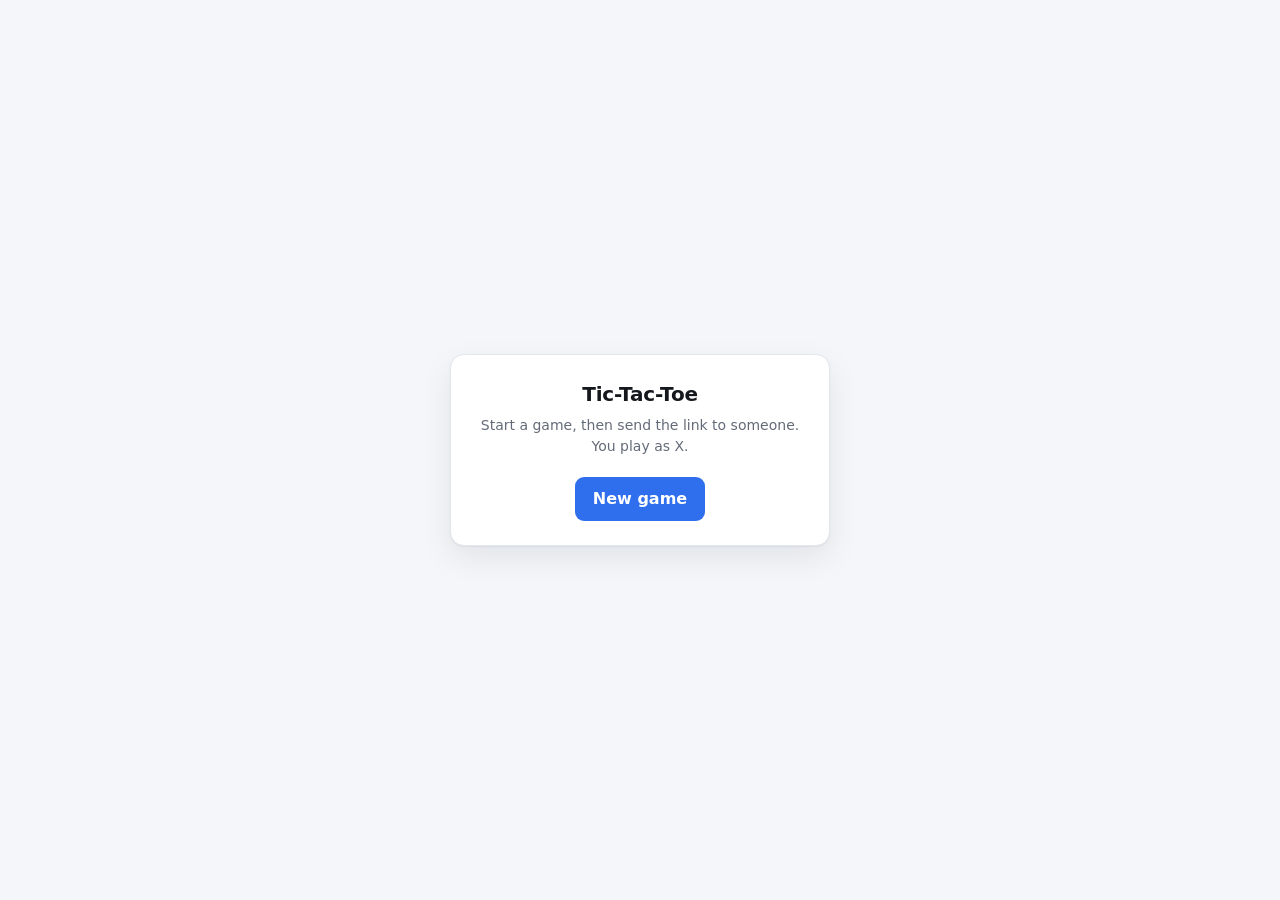
<file: static/index.html>
<!doctype html>
<html lang="en">
<head>
  <meta charset="utf-8">
  <meta name="viewport" content="width=device-width, initial-scale=1">
  <title>Realtime Tic-Tac-Toe</title>
  <link rel="icon" href="/static/favicon.svg">
  <link rel="stylesheet" href="/static/style.css">
</head>
<body>
  <main class="card">
    <h1>Tic-Tac-Toe</h1>
    <p class="muted">Start a game, then send the link to someone. You play as X.</p>
    <div class="home-actions">
      <button id="new-game" class="primary" type="button">New game</button>
    </div>
    <p id="error" class="flash" hidden></p>
  </main>
  <script src="/static/home.js"></script>
</body>
</html>
</file>
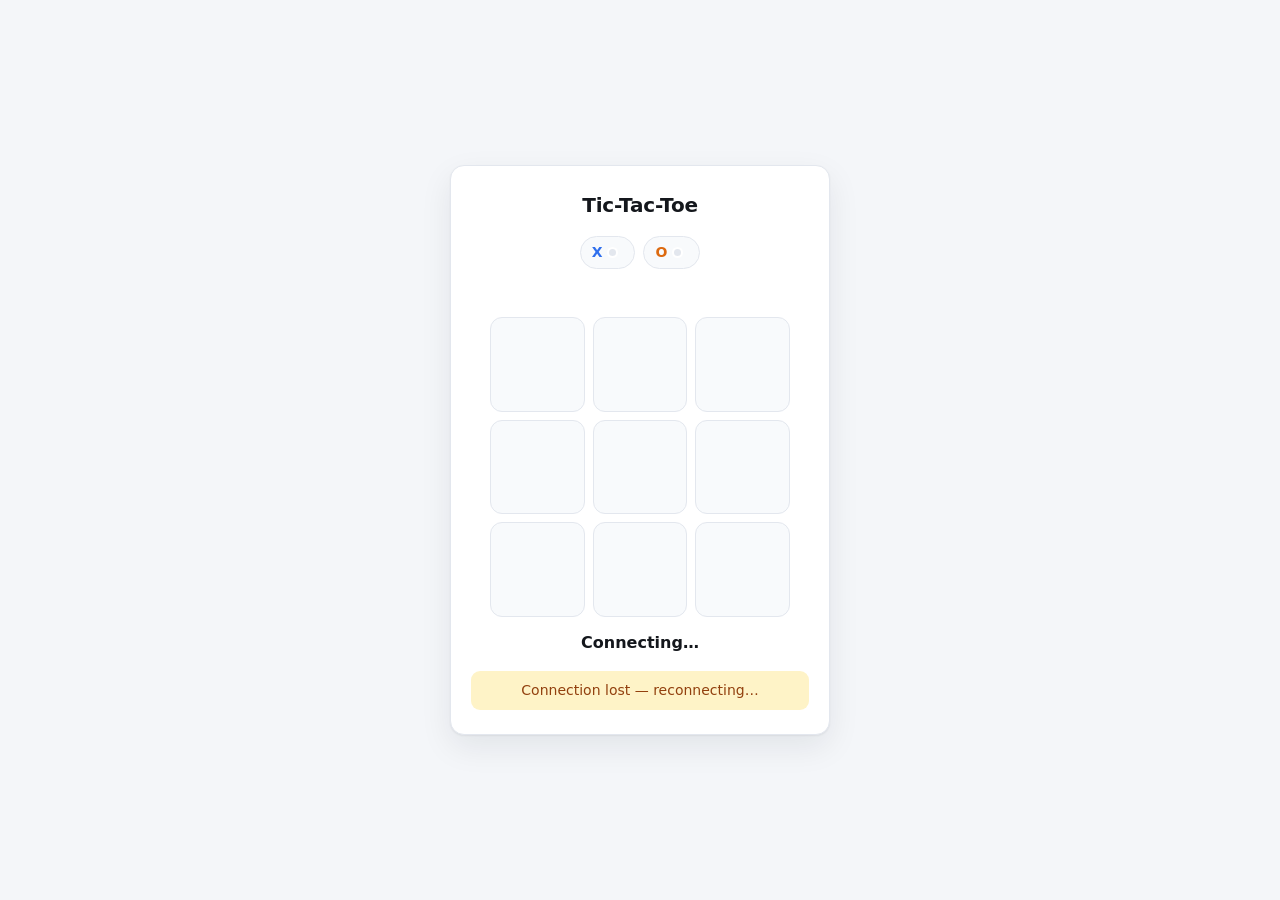
<file: static/game.html>
<!doctype html>
<html lang="en">
<head>
  <meta charset="utf-8">
  <meta name="viewport" content="width=device-width, initial-scale=1">
  <title>Tic-Tac-Toe</title>
  <link rel="icon" href="/static/favicon.svg">
  <link rel="stylesheet" href="/static/style.css">
</head>
<body>
  <main class="card">
    <h1>Tic-Tac-Toe</h1>

    <div class="players" id="players" hidden>
      <span class="chip" id="chip-x" data-mark="X"><b>X</b><span class="dot"></span><span class="who" id="who-x"></span></span>
      <span class="chip" id="chip-o" data-mark="O"><b>O</b><span class="dot"></span><span class="who" id="who-o"></span></span>
    </div>
    <p class="watchers" id="watchers"></p>

    <div class="board" id="board" role="group" aria-label="Game board"></div>

    <p class="status" id="status" role="status" aria-live="polite">Connecting…</p>
    <p class="flash" id="flash" hidden></p>
    <p class="banner" id="banner" hidden></p>

    <div class="endgame" id="endgame" hidden>
      <button class="primary" id="rematch" type="button">Rematch</button>
      <p class="muted" id="rematch-note"></p>
    </div>

    <div class="invite" id="invite" hidden>
      <p class="muted">Send this link to your opponent</p>
      <div class="invite-row">
        <input class="invite-url" id="invite-url" readonly aria-label="Invite link">
        <button class="primary" id="copy" type="button">Copy</button>
      </div>
      <div class="invite-qr" id="invite-qr" hidden>
        <img id="qr" alt="QR code linking to this game" width="132" height="132">
        <p class="muted">or scan it with a phone on the same Wi-Fi</p>
      </div>
    </div>
  </main>
  <script src="/static/game.js"></script>
</body>
</html>
</file>
<file: static/style.css>
:root {
  color-scheme: light dark;
  --bg: #f4f6f9;
  --card: #ffffff;
  --line: #e3e7ee;
  --cell: #f8fafc;
  --fg: #14171c;
  --muted: #646b78;
  --accent: #2f6fed;
  --accent-fg: #ffffff;
  --x: #2f6fed;
  --o: #dd6a10;
  --win: #16a34a;
  --win-bg: #dcfce7;
  --err: #dc2626;
  --err-bg: #fee2e2;
  --warn-bg: #fef3c7;
  --warn-fg: #92400e;
  --shadow: 0 1px 2px rgba(16, 24, 40, .06), 0 12px 32px rgba(16, 24, 40, .08);
  --radius: 14px;
}

@media (prefers-color-scheme: dark) {
  :root {
    --bg: #0e1116;
    --card: #161a21;
    --line: #262c37;
    --cell: #1c212a;
    --fg: #e7eaf0;
    --muted: #939bab;
    --accent: #5b8def;
    --accent-fg: #0b0e13;
    --x: #6ea8fe;
    --o: #f0a26a;
    --win: #4ade80;
    --win-bg: #14331f;
    --err: #f28b8b;
    --err-bg: #3a1d1d;
    --warn-bg: #3a2f14;
    --warn-fg: #f5d68a;
    --shadow: 0 1px 2px rgba(0, 0, 0, .5), 0 16px 40px rgba(0, 0, 0, .4);
  }
}

* { box-sizing: border-box; }

body {
  margin: 0;
  min-height: 100dvh;
  display: grid;
  place-items: center;
  padding: 16px;
  background: var(--bg);
  color: var(--fg);
  font: 16px/1.5 system-ui, -apple-system, "Segoe UI", Roboto, sans-serif;
  -webkit-text-size-adjust: 100%;
}

.card {
  width: 100%;
  max-width: 380px;
  background: var(--card);
  border: 1px solid var(--line);
  border-radius: var(--radius);
  box-shadow: var(--shadow);
  padding: 24px 20px;
  text-align: center;
}

h1 { margin: 0; font-size: 20px; letter-spacing: -.01em; }
.muted { color: var(--muted); font-size: 14px; margin: 6px 0 0; }

/* --- players ------------------------------------------------------------ */

.players {
  display: flex;
  justify-content: center;
  gap: 8px;
  margin-top: 16px;
  flex-wrap: wrap;
}

.chip {
  display: inline-flex;
  align-items: center;
  gap: 7px;
  padding: 5px 11px;
  border: 1px solid var(--line);
  border-radius: 999px;
  font-size: 13px;
  color: var(--muted);
  background: var(--cell);
  transition: border-color .15s, color .15s;
}

.chip b { font-weight: 700; font-size: 14px; }
.chip[data-mark="X"] b { color: var(--x); }
.chip[data-mark="O"] b { color: var(--o); }

/* whose turn it is, at a glance */
.chip.turn { border-color: currentColor; color: var(--fg); }

.dot {
  width: 7px;
  height: 7px;
  border-radius: 50%;
  background: var(--line);
  box-shadow: 0 0 0 2px var(--card);
}
.chip.online .dot { background: var(--win); }

.chip .who { font-size: 11px; text-transform: uppercase; letter-spacing: .05em; }

.watchers { font-size: 13px; color: var(--muted); margin: 10px 0 0; min-height: 1.5em; }

/* --- board -------------------------------------------------------------- */

.board {
  display: grid;
  grid-template-columns: repeat(3, 1fr);
  gap: 8px;
  width: min(84vw, 300px);
  margin: 18px auto 14px;
}

.cell {
  aspect-ratio: 1 / 1;
  display: grid;
  place-items: center;
  padding: 0;
  font: 700 clamp(30px, 13vw, 46px)/1 system-ui, sans-serif;
  color: var(--fg);
  background: var(--cell);
  border: 1.5px solid var(--line);
  border-radius: 12px;
  cursor: default;
  -webkit-tap-highlight-color: transparent;
  transition: background .12s, border-color .12s, transform .08s;
}

.cell[data-mark="X"] { color: var(--x); }
.cell[data-mark="O"] { color: var(--o); }

/* Playable styling is a HINT ONLY. The server refuses illegal moves
   regardless of what this stylesheet thinks. */
.board.playable .cell:not([data-mark]) { cursor: pointer; }
.board.playable .cell:not([data-mark]):hover { border-color: var(--accent); background: var(--card); }
.board.playable .cell:not([data-mark]):active { transform: scale(.96); }

.cell:focus-visible { outline: 2px solid var(--accent); outline-offset: 2px; }

/* the move we have sent but the server has not confirmed */
.cell.pending { opacity: .4; }

.cell.win { background: var(--win-bg); border-color: var(--win); }

/* --- status ------------------------------------------------------------- */

.status {
  margin: 0;
  font-size: 16px;
  font-weight: 600;
  min-height: 1.6em;
}

.status.done { font-size: 19px; }
.status.win { color: var(--win); }
.status.lose { color: var(--muted); }

.flash {
  margin: 10px 0 0;
  padding: 8px 12px;
  border-radius: 9px;
  background: var(--err-bg);
  color: var(--err);
  font-size: 14px;
}

.banner {
  margin: 14px 0 0;
  padding: 9px 12px;
  border-radius: 9px;
  background: var(--warn-bg);
  color: var(--warn-fg);
  font-size: 14px;
}

/* --- invite ------------------------------------------------------------- */

.invite { margin-top: 18px; border-top: 1px solid var(--line); padding-top: 16px; }

.invite-row { display: flex; gap: 8px; margin-top: 8px; }

.invite-url {
  flex: 1;
  min-width: 0;
  padding: 9px 11px;
  font: 13px/1.4 ui-monospace, SFMono-Regular, Menlo, monospace;
  color: var(--muted);
  background: var(--cell);
  border: 1px solid var(--line);
  border-radius: 9px;
}

.endgame { margin-top: 16px; }
.endgame .muted { min-height: 1.4em; }

.round {
  font-size: 12px;
  color: var(--muted);
  text-transform: uppercase;
  letter-spacing: .06em;
}

.invite-qr { margin-top: 14px; }

/* White plate behind the QR in both themes: contrast is what makes it scan. */
.invite-qr img {
  display: block;
  margin: 0 auto;
  background: #ffffff;
  border-radius: 8px;
  padding: 6px;
}

button.primary {
  padding: 10px 18px;
  border: 0;
  border-radius: 9px;
  background: var(--accent);
  color: var(--accent-fg);
  font: inherit;
  font-weight: 600;
  cursor: pointer;
  white-space: nowrap;
  transition: filter .12s, transform .08s;
}

button.primary:hover { filter: brightness(1.07); }
button.primary:active { transform: translateY(1px); }
button.primary:disabled { opacity: .55; cursor: default; transform: none; }

a.primary { display: inline-block; margin-top: 14px; text-decoration: none; }

.home-actions { margin-top: 20px; }

@media (max-width: 380px) {
  .card { padding: 20px 14px; }
  .invite-row { flex-direction: column; }
}

@media (prefers-reduced-motion: reduce) {
  * { transition: none !important; animation: none !important; }
}
</file>
